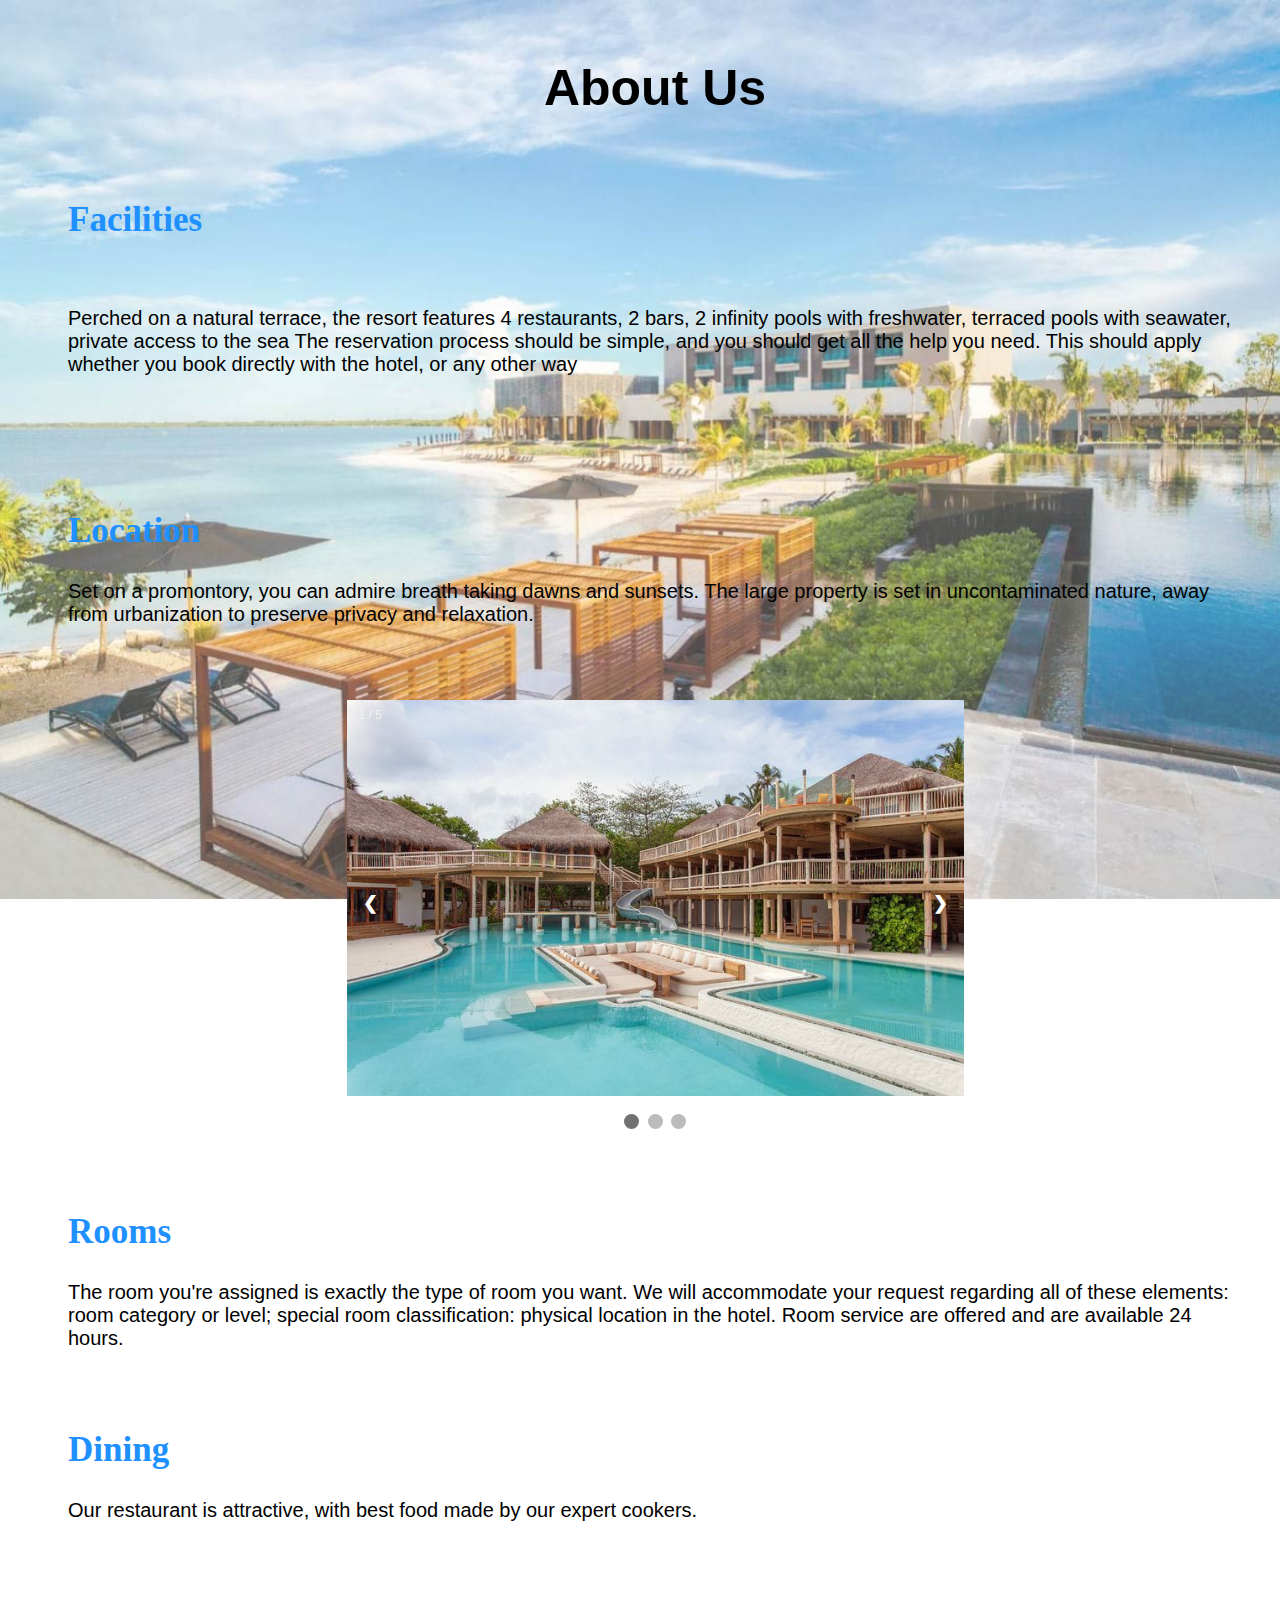
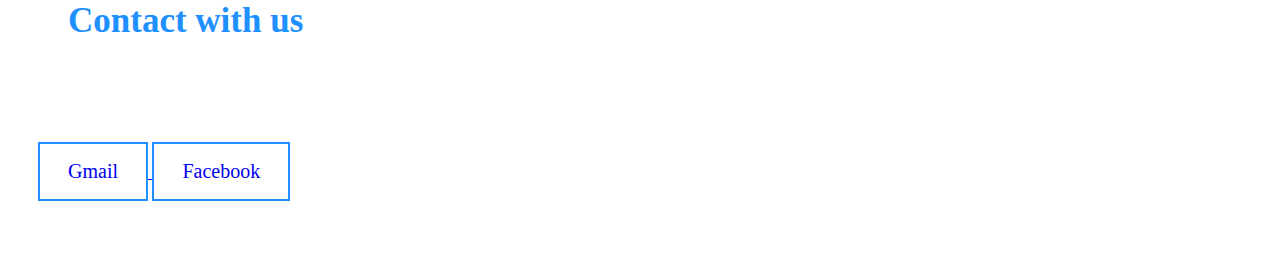
<file: about_us.html>
<!DOCTYPE html>
<html lang="en">

  <head>
    <meta charset="UTF-8">
    <meta http-equiv="X-UA-Compatible" content="IE=edge">
    <meta name="viewport" content="width=device-width, initial-scale=1.0">
    <title>About Us</title>
      <meta name="viewport" content="width=device-width, initial-scale=1">
  </head>  


<body>

  <h1>About Us</h1>

  <h2>Facilities</h2> <br>
  
  <p class="fac"> 
  
  Perched on a natural terrace, the resort features 4 restaurants, 2 bars, 
  2 infinity pools with freshwater, terraced pools with seawater, private
  access to the sea The reservation process should be simple, and you should get all
  the help you need. This should apply whether you book directly
  with the hotel, or any other way
  
  </p>  <br><br>
  
  <h2>Location</h2>
  
  <p class="loc"> 
  
  Set on a promontory, you can admire breath taking dawns and sunsets.
  The large property is set in uncontaminated nature, away from urbanization
  to preserve privacy and relaxation.
  
  </p> <br><br><br>

    <style>
    * {box-sizing: border-box}
    body {font-family: Verdana, sans-serif;}
    .mySlides {display: none}
    img {vertical-align: middle;}
    
    /* Slideshow container */
    .slideshow-container 
    {
      padding-left: 0px;
      max-width: 50%;
      position: relative;
      margin: auto;
      
    }
    
    /* Next & previous buttons */
    .prev, .next {
      cursor: pointer;
      position: absolute;
      top: 50%;
      width: auto;
      padding: 16px;
      margin-top: -22px;
      color: white;
      font-weight: bold;
      font-size: 18px;
      transition: 0.6s ease;
      border-radius: 0 3px 3px 0;
      user-select: none;
    }
    
    /* Position the "next button" to the right */
    .next {
      right: 0;
      border-radius: 3px 0 0 3px;
    }
    
    /* On hover, add a black background color with a little bit see-through */
    .prev:hover, .next:hover {
      background-color: rgba(0,0,0,0.8);
    }
    
    /* Caption text */
    .text {
      color: #f2f2f2;
      font-size: 15px;
      padding: 8px 12px;
      position: absolute;
      bottom: 8px;
      width: 100%;
      text-align: center;
    }
    
    /* Number text (1/3 etc) */
    .numbertext {
      color: #f2f2f2;
      font-size: 12px;
      padding: 8px 12px;
      position: absolute;
      top: 0;
    }
    
    /* The dots/bullets/indicators */
    .dot {
      cursor: pointer;
      height: 15px;
      width: 15px;
      margin: 0 2px;
      background-color: #bbb;
      border-radius: 50%;
      display: inline-block;
      transition: background-color 0.6s ease;
    }
    
    .active, .dot:hover {
      background-color: #717171;
    }
    
    /* Fading animation */
    .fade {
      -webkit-animation-name: fade;
      -webkit-animation-duration: 1.5s;
      animation-name: fade;
      animation-duration: 1.5s;
    }
    
    @-webkit-keyframes fade {
      from {opacity: .4} 
      to {opacity: 1}
    }
    
    @keyframes fade {
      from {opacity: .4} 
      to {opacity: 1}
    }
    
    /* On smaller screens, decrease text size */
    @media only screen and (max-width: 300px) {
      .prev, .next,.text {font-size: 11px}
    }
    </style>
    </head>
    <body>
    
      <link rel="stylesheet" href="about_us.css"> <!--CSS File-->

    <div class="slideshow-container">
    
    <div class="mySlides fade">
      <div class="numbertext">1 / 5</div>
      <img src="a.jpg" style="width:100%" >
      <div class="text"></div>
    </div>
    
    <div class="mySlides fade">
      <div class="numbertext">2 / 5</div>
      <img src="f.jpg" style="width:100%">
      <div class="text"></div>
    </div>
    
    <div class="mySlides fade">
      <div class="numbertext">3 / 5</div>
      <img src="i.jpg" style="width:100%">
      <div class="text"></div>
    </div>

    <div class="mySlides fade">
      <div class="numbertext">4 / 5</div>
      <img src="m.jpg" style="width:100%">
      <div class="text"></div>
    </div>

    <div class="mySlides fade">
      <div class="numbertext">5 / 5</div>
      <img src="l.jpg" style="width:100%">
      <div class="text"></div>
    </div>
    
    <a class="prev" onclick="plusSlides(-1)">&#10094;</a>
    <a class="next" onclick="plusSlides(1)">&#10095;</a>
    
    </div>
    <br>
    
    <div style="text-align:center">
      <span class="dot" onclick="currentSlide(1)"></span> 
      <span class="dot" onclick="currentSlide(2)"></span> 
      <span class="dot" onclick="currentSlide(3)"></span> 
    </div>
    
    <script>
    var slideIndex = 1;
    showSlides(slideIndex);
    
    function plusSlides(n) {
      showSlides(slideIndex += n);
    }
    
    function currentSlide(n) {
      showSlides(slideIndex = n);
    }
    
    function showSlides(n) {
      var i;
      var slides = document.getElementsByClassName("mySlides");
      var dots = document.getElementsByClassName("dot");
      if (n > slides.length) {slideIndex = 1}    
      if (n < 1) {slideIndex = slides.length}
      for (i = 0; i < slides.length; i++) {
          slides[i].style.display = "none";  
      }
      for (i = 0; i < dots.length; i++) {
          dots[i].className = dots[i].className.replace(" active", "");
      }
      slides[slideIndex-1].style.display = "block";  
      dots[slideIndex-1].className += " active";
    }
    </script>
    
    



<h2>Rooms</h2> 

<p class="rooms">

  The room you're assigned is exactly the type of room you want.
  We will accommodate your request regarding all of these
  elements: room category or level; special room classification:
  physical location in the hotel. Room service are offered and are available 24 hours.

</p>

<h2>Dining</h2> 

<p class="din"> 

  Our restaurant is attractive, with best food made by our expert cookers.

</p>

<h2> Contact with us</h2>
<br/><br/><br/><br/>

 
	<button class="btn gmail" id ="gmail" name = "gmail" >
		<a href="https://mail.google.com"title ="gmail" > Gmail
	</button>
		<button class="btn facebook" id ="facebook" name = "facebook" >
		<a href="https://www.facebook.com"title ="facebook" > Facebook
	</button>



	<br/><br/><br/><br/>

</body>
</html>
</file>
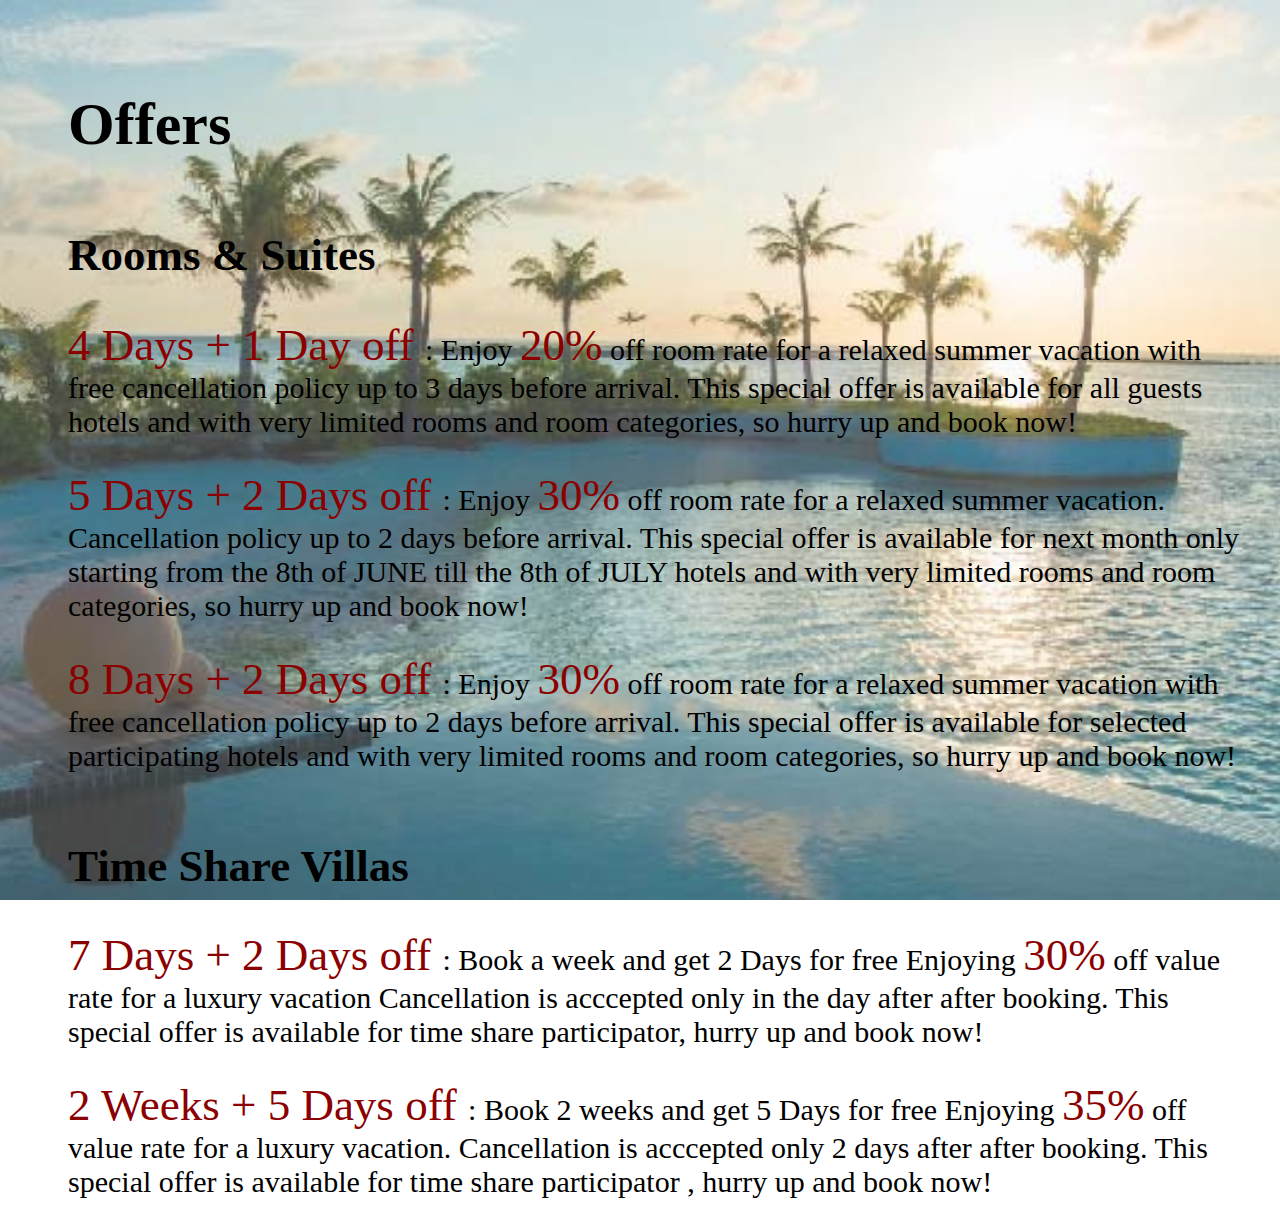
<file: offers.html>
<!DOCTYPE html>
<html lang="en">
<head>
    <meta charset="UTF-8">
    <meta http-equiv="X-UA-Compatible" content="IE=edge">
    <meta name="viewport" content="width=device-width, initial-scale=1.0">
    <title>Offers</title>
</head>
<body>

    <link rel="stylesheet" href="offers.css"> <!--CSS File-->

    <h1>Offers</h1>
    <h2 class = " rooms">Rooms & Suites</h2>
    <p class="rooms1"> <span class="rooms1_head">4 Days + 1 Day off </span>: Enjoy <span class="rooms1_percent">20%</span>  
        off room rate for a relaxed summer vacation with free 
        cancellation policy up to 3 days before arrival. This special offer is available for all guests 
        hotels and with very limited rooms and room categories, so hurry up and book now!
    </p>

    <p class="rooms2">  <span class="rooms2_head">5 Days + 2 Days off </span>: Enjoy <span class="rooms2_percent">30%</span> 
        off room rate for a relaxed summer vacation.<br> Cancellation policy up to 2 days before arrival.
        This special offer is available for next month only starting from the 8th of JUNE 
        till the 8th of JULY hotels and with very limited rooms and room categories, so hurry up and book now!
    </p>

    <p class="rooms3">  <span class="rooms3_head">8 Days + 2 Days off </span> : Enjoy <span class="rooms3_percent">30%</span> 
        off room rate for a relaxed summer vacation with free 
        cancellation policy up to 2 days before arrival.
        This special offer is available for selected participating 
        hotels and with very limited rooms and room categories, so hurry up and book now!
    </p>

    <h2 class="villas">Time Share Villas</h2>

    <p class="villas1">  <span class="villas1_head">7 Days + 2 Days off </span> : Book a week and get 2 Days for free Enjoying 
        <span class="villas1_percent">30%</span> off value rate for a luxury vacation 
        Cancellation is acccepted only in the day after after booking.
        This special offer is available for time share participator, hurry up and book now!
    </p>

    <p class="villas2"><span class="villas2_head">2 Weeks + 5 Days off </span> : Book 2 weeks and get 5 Days for free Enjoying 
        <span class="villas2_percent">35%</span> off value rate for a luxury vacation.
        Cancellation is acccepted only 2 days after after booking.
        This special offer is available for time share participator , hurry up and book now!
    </p>


    
    
</body>
</html>
</file>
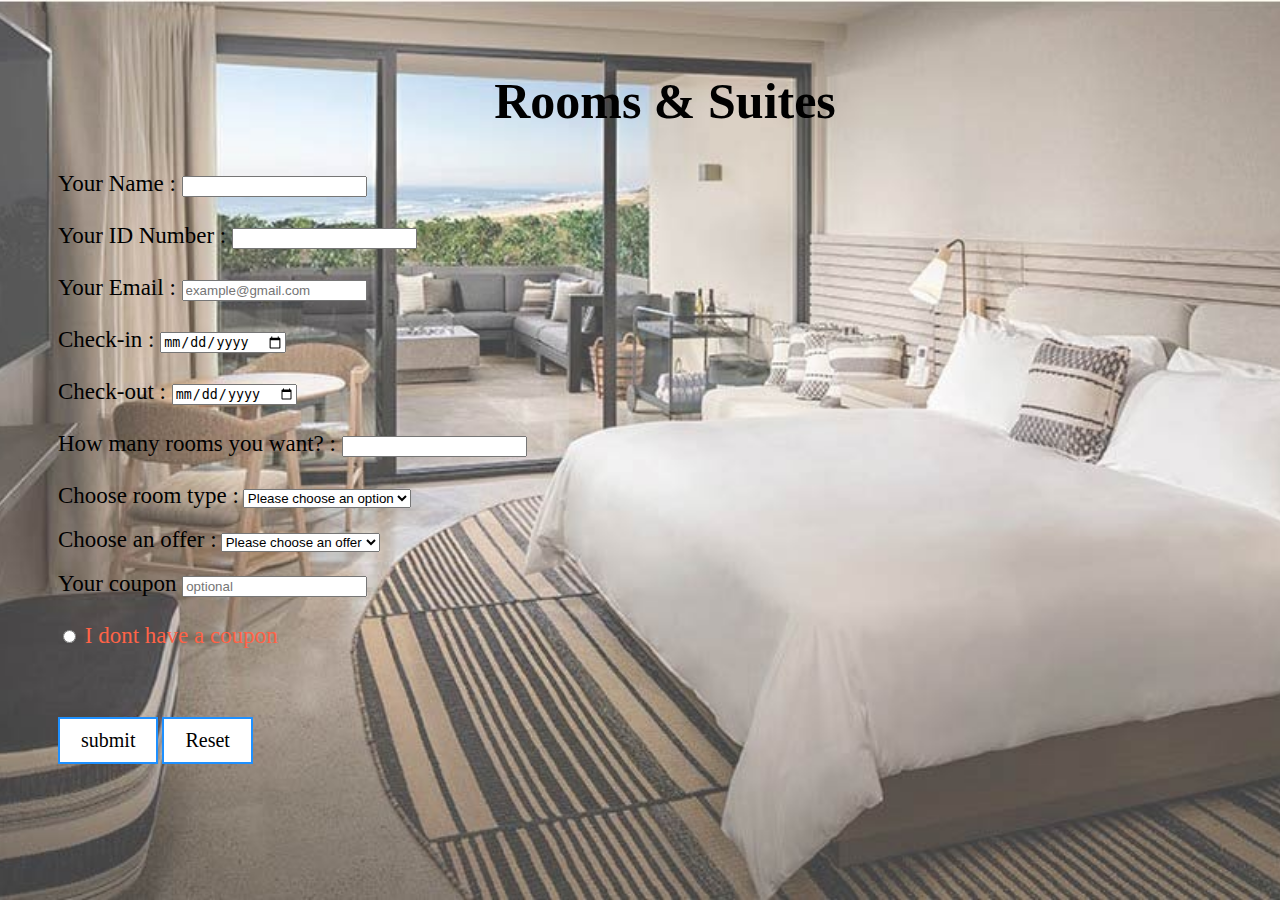
<file: Rooms.html>
<!DOCTYPE html>
<html>
	<head>
		<title> Rooms </title>
		<link rel ="stylesheet" href ="Rooms.css"/>
		<script>
			function myfunction (){
			document.getElementById("test").innerHTML ="<center>Please enter all needed information</center>" ;}
		</script>
		<script>
            if(introduce==""){  
                document.getElementById("namelocation").innerHTML=  
                status=false;
            }
			if(Date==""){  
                document.getElementById("namelocation").innerHTML=  
                status=false;
            }
			if(room==""){  
                document.getElementById("namelocation").innerHTML=  
                status=false;
            }
			if(type==""){  
                document.getElementById("namelocation").innerHTML=  
                status=false;
            }
        </script>
	</head>
	<body>
		<pre><h2> Rooms & Suites </h2></pre>
        <!-- <pre><h2> Check in </h2></pre> -->
		<form>

			<div class ="introduce">
				<label for="name"> Your Name : </label>
				<input id ="name" name = "name"  type="text" required /> 
				<br/>
				<br/>
				<label for="id number"> Your ID Number : </label>
				<input id ="id number" name = "id number"  required/><br/><br/>
				<label for="email"> Your Email : </label>
				<input id ="email" name = "email"  type="text" placeholder ="example@gmail.com" required/><br/><br/>

			</div>


			<div class="date">
				<label class="check in" for="check-in"> Check-in : </label>
				<input id ="check-in" name = "check-in"  type="date" required/><br/><br/>
				<label class="check out" for="check-out"> Check-out : </label>
				<input id ="check-out" name = "check-out"  type="date" required/><br/><br/>
			</div>


			<div class ="room">
				<label for="how many room you want?"> How many rooms you want? : </label>
				<input id ="how many room you want?" name = "how many room you want" type="number" required/><br/><br/>
				
			</div>


			<label class="type" for="room">Choose room type :</label>
			<select name="room" id="room" required>
				<option value="">
					Please choose an option
				</option>
				<option value="single">
					Single 90$ / Day
				</option>
				<option value="double">
					Double 160$ / Day
				</option>
				<option value="triple">
					Triple 180$ / Day
				</option>
				<option value="suite">
					Suite 220$ / Day
				</option>	

		
			</select><br><br>


				<label for="offer">Choose an offer :</label>
				<select name="offer" id="offer">
				<option value="">
					Please choose an offer 
				</option>
				<option value="offer1">
					4 Days + 1 Day off
				</option>
				<option value="offer2">
					5 Days + 2 Days off
				</option>
				<option value="offer3">
					8 Days + 2 Days off
				</option>

			</select> <br><br>


			<div class ="coupon">
				<label for="your coupon"> Your coupon </label>
				<input id ="your coupon" name = "your coupon"  type="text" placeholder ="optional"/><br/><br/>
				<input id = "no coupon" type="radio" name="no_coupon">
				<label for= "no coupon" class="no_coupon">I dont have a coupon</label><br><br>
				
				
				</div>


				
			
			<br>
			

			<h1 class="thanks" id = "test">  </h1>
			<button type="submit" value="submit"  onClick="myfunction()"
				class="SUBMIT" id ="SUBMIT" name = "SUBMIT" >
                <td colspan="2">  </td>
				<a title ="SUBMIT" > submit
			</button>
			<input class="reset" type="reset">
            
			
		</form>
	</body>
</html>
</file>
<file: about_us.css>
html
{
    background-image: url(aboutus1.jpg) ;
    background-attachment: fixed;
    background-position: center;
    background-size: cover;
    padding-left: 30px;

}

h1
{
  text-align: center;
  text-decoration: none;
  font-size: 50px;
  padding-top: 25px;
}
h2
{
  color: black;
  font-size: 35px;
  padding-top: 50px;
  padding-left: 30px;
  font-family : 'Times New Roman', Times, serif;
  color: dodgerblue;

} 

.fac , .loc , .din , .rooms
{
  padding-left: 30px;
  padding-right: 30px;
  padding-top: -15px;
  font-family: Arial, Helvetica, sans-serif ;
  font-size:  20px;
  
}

.btn {
	text-align:center;
	border: 2px solid black;
	background-color: white;
	color: black;
	padding: 16px 28px;
	font-size: 20px;
  font-family: 'Times New Roman', Times, serif;
	cursor: pointer;
	 }
button :link {
	text-decoration : none;
}
.gmail {
	border-color: dodgerblue;
	color: dodgerblue
	   }
.gmail:hover {
	background: dodgerblue;
	color: white;
			 }
.facebook:hover {
		background: dodgerblue;
	color: white;
			 }
.facebook{
	border-color: dodgerblue;
	color: dodgerblue
	   }
       

/* .btn gmail , .btn facebook
{
  text-decoration: none;
  font-family: 'Times New Roman', Times, serif;
  border: 2px solid black;
  background-color: white;
  color: black;
  padding: 10px 21px;
  font-size: 20px;
  cursor: pointer;
  border-color: dodgerblue;
  
}

.btn gmail:hover , .btn facebook:hover
{
  background: dodgerblue;
	color: white;
  text-decoration: none;
  font-family: 'Times New Roman', Times, serif;

}

.btn 
{
	text-align:center;
	border: 2px solid black;
	background-color: white;
	color: black;
	padding: 16px 28px;
	font-size: 16px;
	cursor: pointer;
  font-family: 'Times New Roman', Times, serif;

}

button :link

{
	text-decoration : none;
  font-family: 'Times New Roman', Times, serif;

  
} */
</file>
<file: offers.css>
html
{
    padding-left: 30px;
    padding-right: 30px;
    background-image: url("offers.jpg") ;
    background-attachment: fixed;
    background-position: center;
    background-size: cover;

}

h1  
{
    padding-top: 50px;
    padding-left: 30px;
    font-size: 60px;
    font-family: Georgia, 'Times New Roman', Times, serif;
}
h2
{
    font-family: Georgia, 'Times New Roman', Times, serif;
    padding-top: 30px;
    padding-left: 30px;
    font-size: 45px;
    color: black;

}


.rooms1 , .rooms2 , .rooms3 ,
.villas1 , .villas2
{
    padding-left: 30px;
    font-size: 30px;

}
.rooms1_head , .rooms1_percent,
.rooms2_head , .rooms2_percent,
.rooms3_head , .rooms3_percent,
.villas1_head, .villas1_percent,
.villas2_head, .villas2_percent
{
    color: darkred;
    font-size: 45px;
    font-family: cursive;

}
</file>
<file: Rooms.css>
html
{
    background-image: url("rooms9.jpg") ;
    background-attachment: fixed;
    background-position: center;
    background-size: cover;
    padding-left: 50px;

}

h2

{
    color: black;
    text-align: center;
    font-size: 50px;
    font-family: 'Times New Roman', Times, serif;
    padding-top: 30px;
    
}

.introduce , .date , .room , .coupon , label    
{
    text-decoration: none;
    font-family :'Times New Roman', Times, serif ;
    font-size: 23px;
}

.no_coupon 
{
    color: tomato;
    text-decoration:none;
    font-family: 'Times New Roman', Times, serif    ;
}

button :link
{

text-decoration : none;
color : black;

}

.SUBMIT , .reset 
{

    text-decoration: none;
    font-family: 'Times New Roman', Times, serif;
    border: 2px solid black;
    background-color: white;
    color: black;
    padding: 10px 21px;
    font-size: 20px;
    cursor: pointer;
    border-color: dodgerblue;
  

}

    
.submit:hover , .RESET:hover
{

    background: dodgerblue;
	color: white;


}

.thanks 
{
	color: rgb(63, 5, 5);
	font-size : 20px ;
    font-size: 35px;
}
</file>
